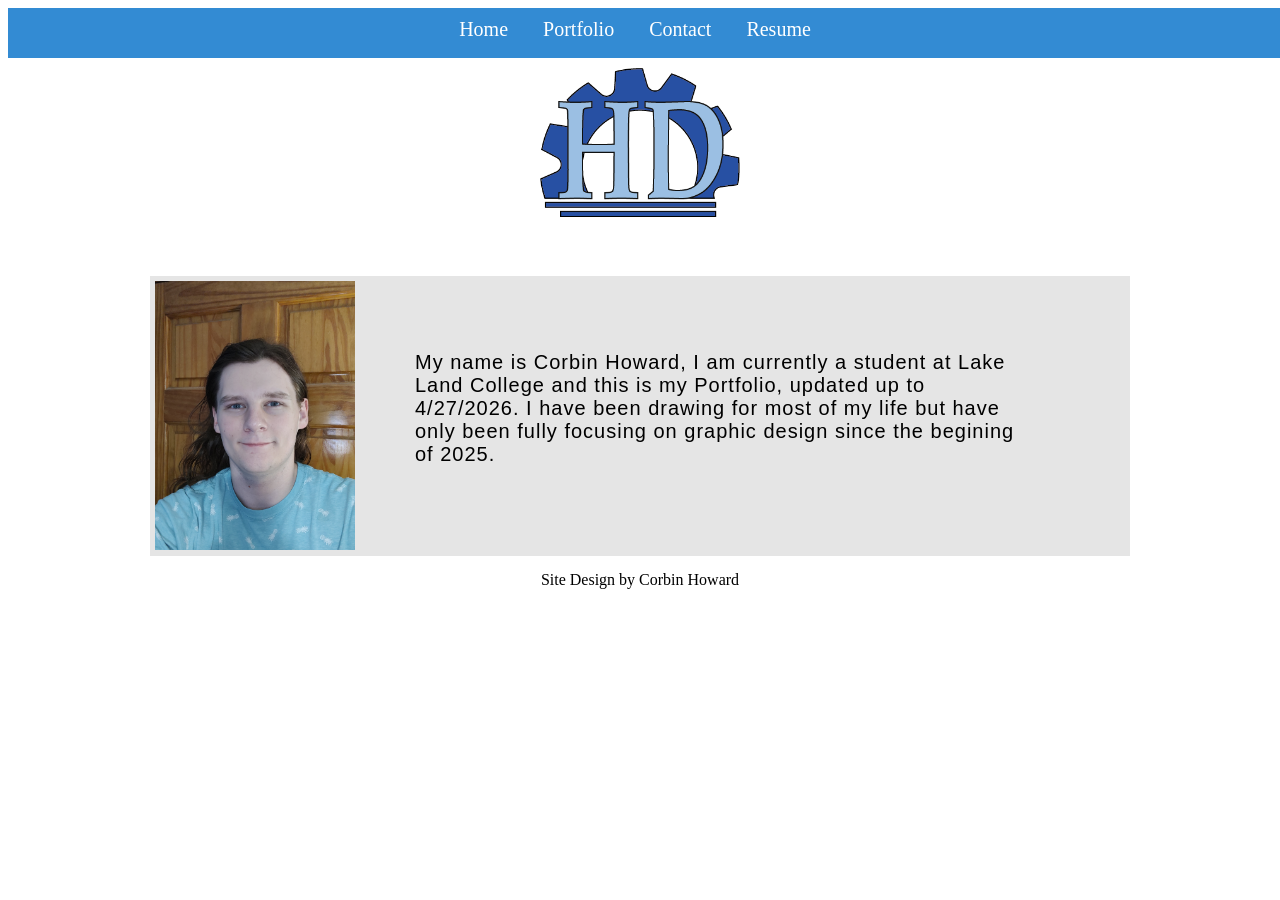
<file: index.html>
<!doctype html>
<html>
<head>
<meta charset="utf-8">
<title>Howard Portfolio Site</title>
<link href="style.css" rel="stylesheet" type="text/css">
</head>

<body>
<nav>
	<li><a href="index.html">Home</a></li>
	<li><a href="portfolio.html">Portfolio</a></li>
	<li><a href="contact.html">Contact</a></li>
	<li><a href="resume.html">Resume</a></li>
</nav>
<header>
	<img src="Images/HDlogoV3.png" width="200" height="179" alt=""/> 
</header>
<section class="home-card"><img src="Images/IMG_20260316_232147445~2.jpg" width="200" height="269" alt=""/>
<p>My name is Corbin Howard, I am currently a student at Lake Land College and this is my Portfolio, updated up to 4/27/2026. I have been drawing for most of my life but have only been fully focusing on graphic design since the begining of 2025.</p> 
</section>
<footer>
	Site Design by Corbin Howard
</footer>
</body>
</html>
</file>
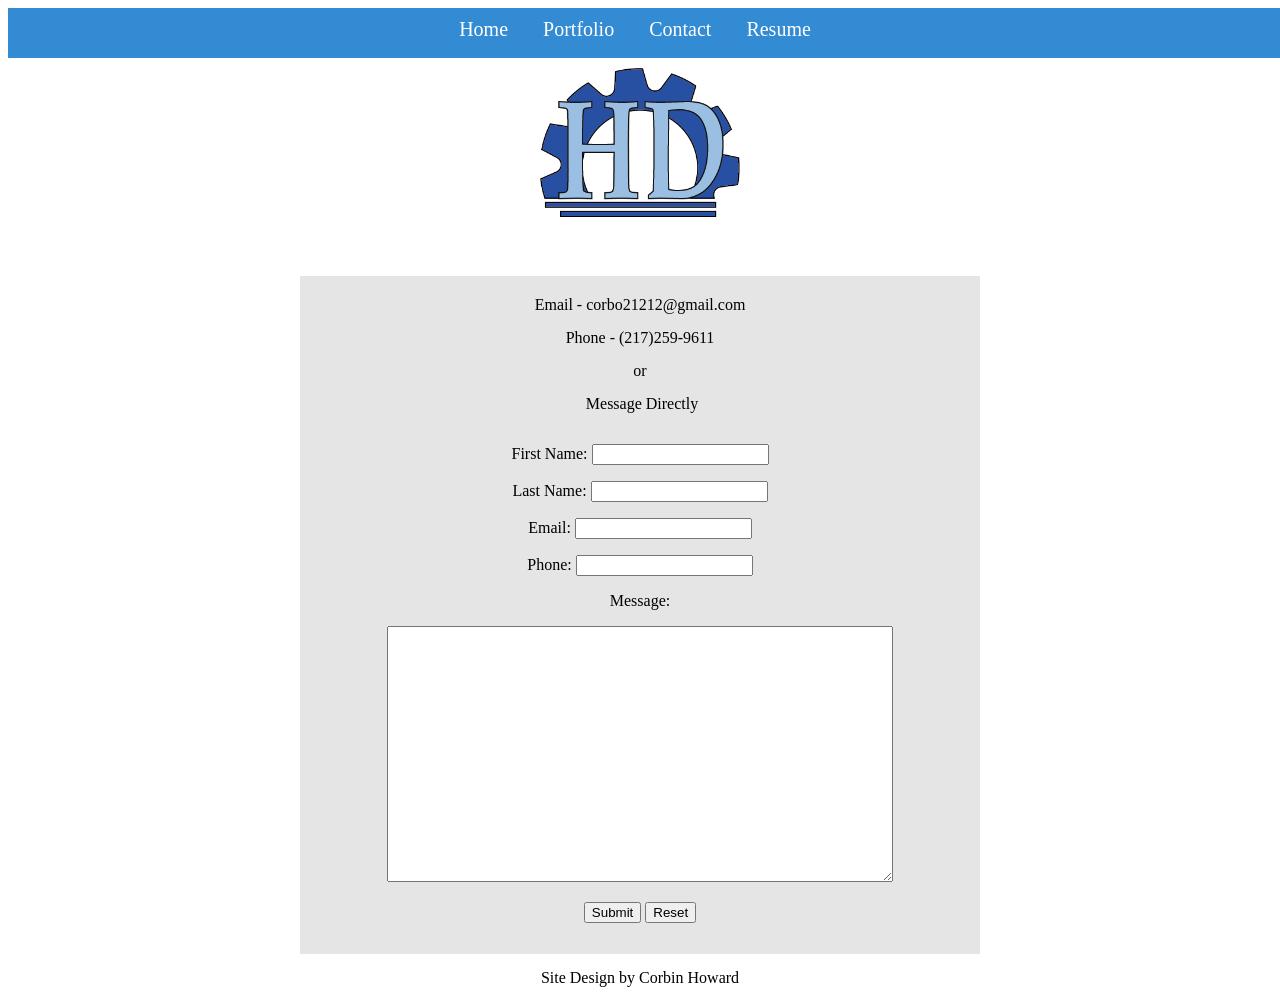
<file: contact.html>
<!doctype html>
<html>
<head>
<meta charset="utf-8">
<title>HD | Contact</title>
<link href="style.css" rel="stylesheet" type="text/css">
</head>

<body>
<nav>
	<li><a href="index.html">Home</a></li>
	<li><a href="portfolio.html">Portfolio</a></li>
	<li><a href="contact.html">Contact</a></li>
	<li><a href="resume.html">Resume</a></li>
</nav>
<header>
	<img src="Images/HDlogoV3.png" width="200" height="179" alt=""/>
</header>
<section>
	<ul class="contact-card">
	  <li>Email - corbo21212@gmail.com</li>
	  <li>Phone - (217)259-9611</li>
	  <li>or</li>
	  <li>&nbsp;Message Directly</li>
<li>
      <form>
	    <p>
		  <label for="firstname">First Name:</label>
		  <input name="firstname" type="text" required="required" id="firstname">
	    </p>
	    <p>
          <label for="lastname">Last Name:</label>
          <input name="lastname" type="text" required="required" id="lastname">
        </p>
	    <p>
          <label for="email">Email:</label>
          <input name="email" type="email" required="required" id="email">
        </p>
		<p>
		  <label for="phone">Phone:</label>
		  <input name="phone" type="phone" required="required" id="phone">
		</p>
		<p>
	    <p><label for="message">Message:</label></p>
        <textarea name="message" type="message" required="required" id="message"></textarea>
		</p>
	    <p>
	    <input type="submit"> <input type="reset">
	    </p>
	    </form>
	  </li>
  </ul>
</section>
<footer class="footer-box">
	Site Design by Corbin Howard
</footer>
</body>
</html>
</file>
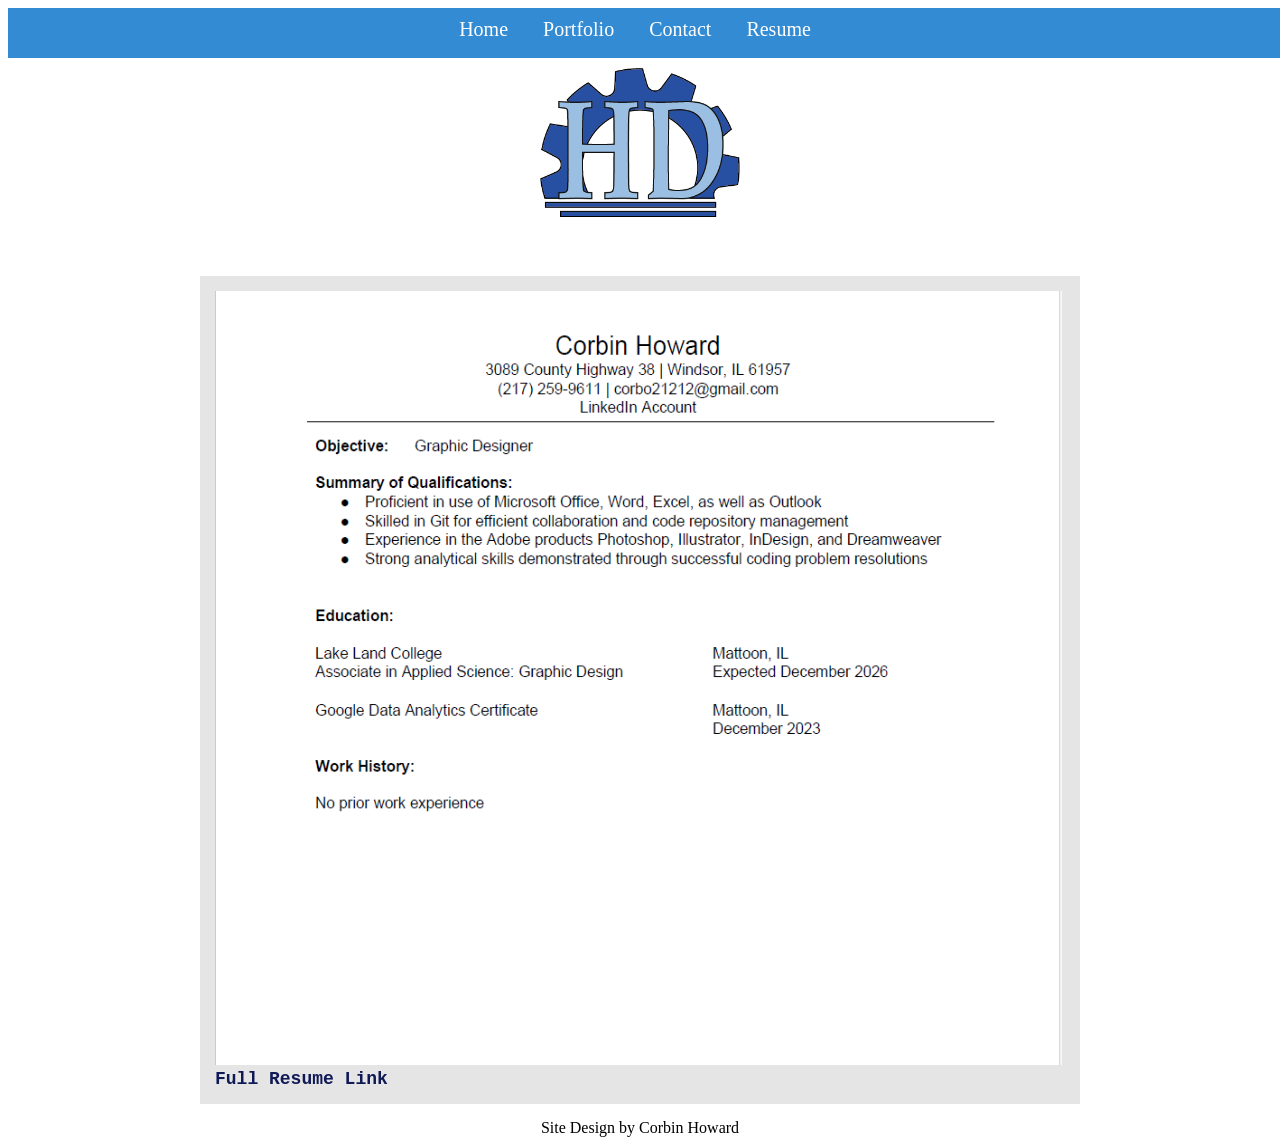
<file: resume.html>
<!doctype html>
<html>
<head>
<meta charset="utf-8">
<title>HD | Resume</title>
<link href="style.css" rel="stylesheet" type="text/css">
</head>

<body>
<nav>
	<li><a href="index.html">Home</a></li>
	<li><a href="portfolio.html">Portfolio</a></li>
	<li><a href="contact.html">Contact</a></li>
	<li><a href="resume.html">Resume</a></li>
</nav>
<header>
	<img src="Images/HDlogoV3.png" width="200" height="179" alt=""/> 
</header>
<section class="resume-card">
<img src="Images/Capture.PNG" width="847" height="774" alt=""/> 
<a href="QuickResume.pdf" class="port-link">Full Resume Link</a>
</section>
<footer>
	Site Design by Corbin Howard
</footer>
</body>
</html>
</file>
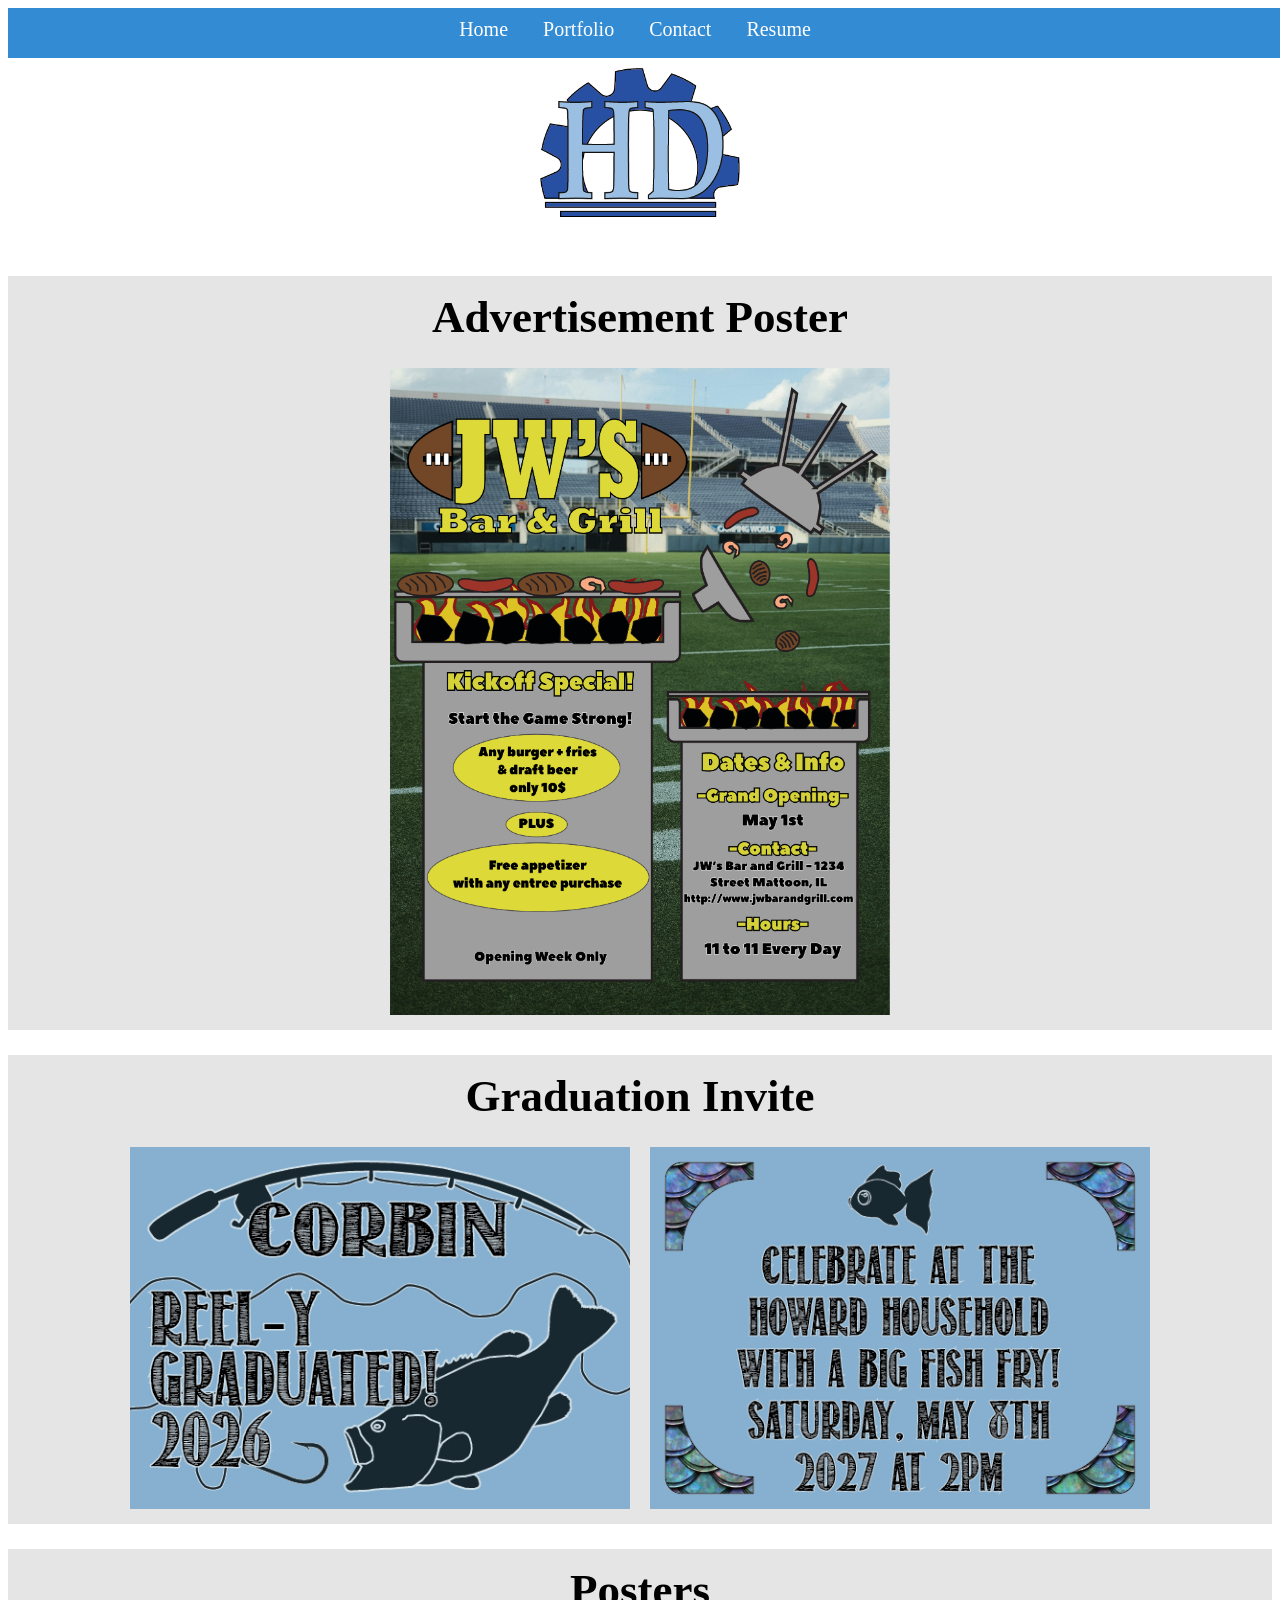
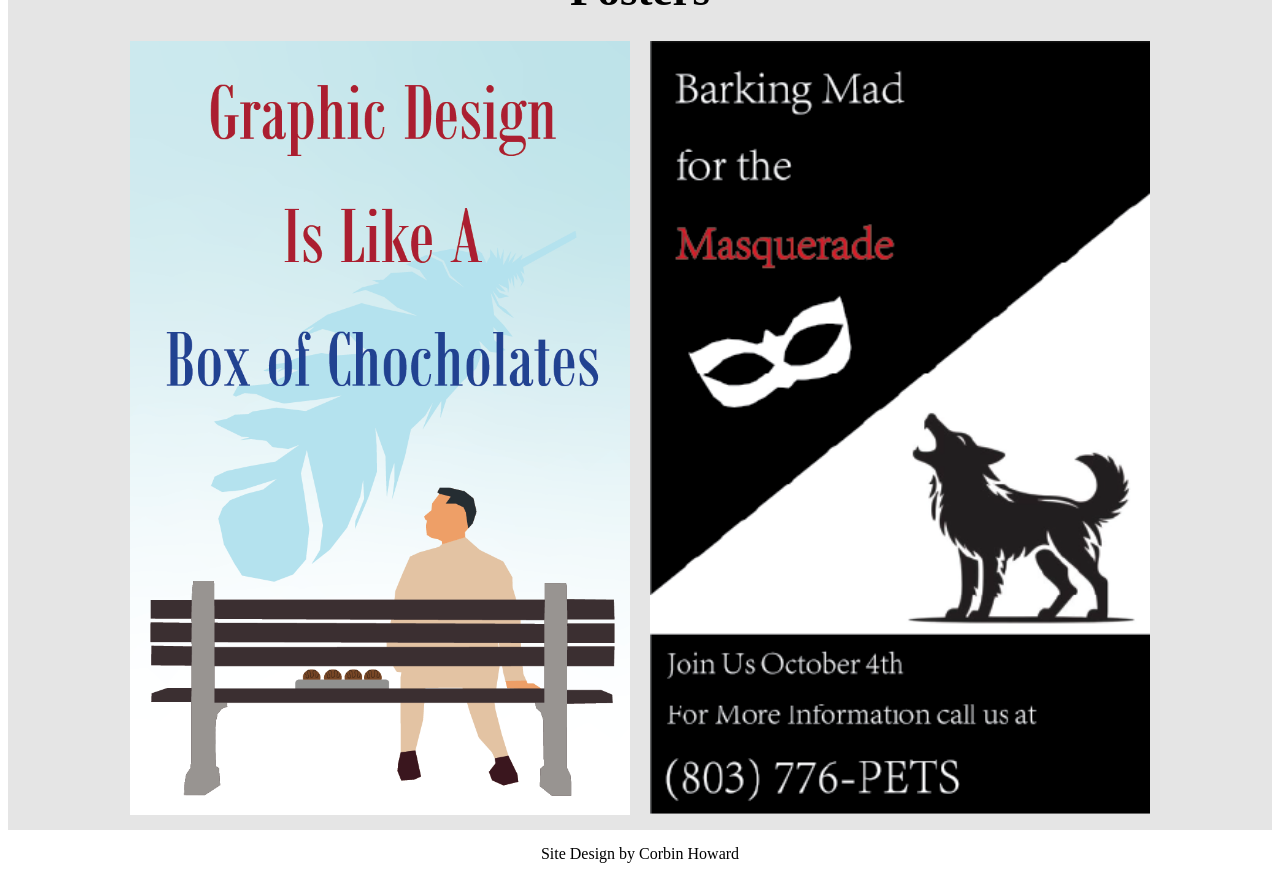
<file: Illustrator/illustrator.html>
<!doctype html>
<html>
<head>
<meta charset="utf-8">
<title>HD | Illustrator Portfolio</title>
<link href="../style.css" rel="stylesheet" type="text/css">
</head>

<body>
<nav>
	<li><a href="../index.html" title="Home">Home</a></li>
	<li><a href="../portfolio.html" title="Portfolio">Portfolio</a></li>
	<li><a href="../contact.html" title="Contact">Contact</a></li>
	<li><a href="../resume.html">Resume</a></li>
</nav>
<header>
	<img src="../Images/HDlogoV3.png" width="200" height="179" alt=""/>
</header>
<section class="portfolio-card">
	<h1>Advertisement Poster</h1>
<div class="image-container">
    <img src="../Images/Kickoff Special!.png" class="inside-port" alt=""/>
</div>
</section>
<section class="portfolio-card">
	<h1>Graduation Invite</h1>
<div class="image-container">
    <img src="../Images/GradInvite-01.jpg" class="inside-port" alt=""/>
	<img src="../Images/GradInvite-02.jpg" class="inside-port" alt=""/>
</div>
</section>
<section class="portfolio-card">
	<h1>Posters</h1>
<div class="image-container">
    <img src="../Images/GraphicPosterDone.png" class="inside-port" alt=""/>
	<img src="../Images/BarkPoster.png" class="inside-port" alt=""/>
</div>
</section>
<footer>
	Site Design by Corbin Howard
</footer>
</body>
</html>
</file>
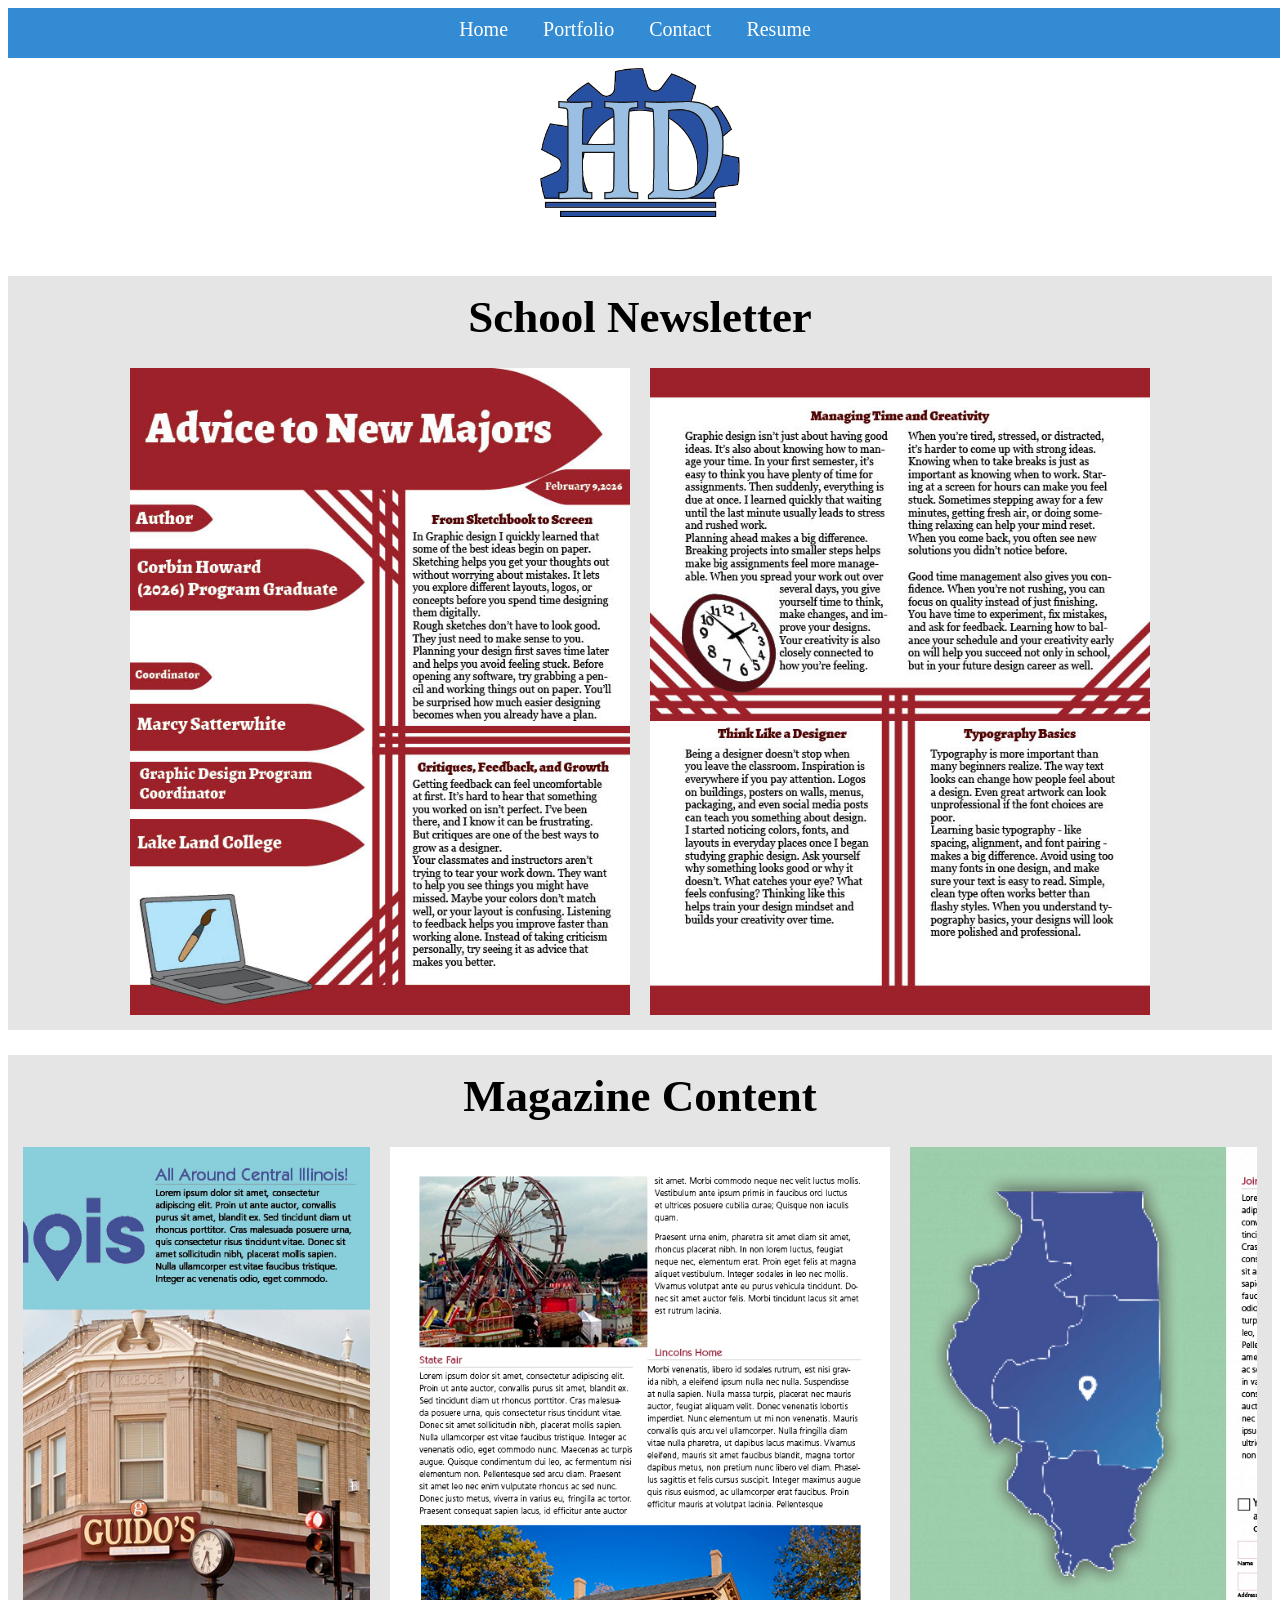
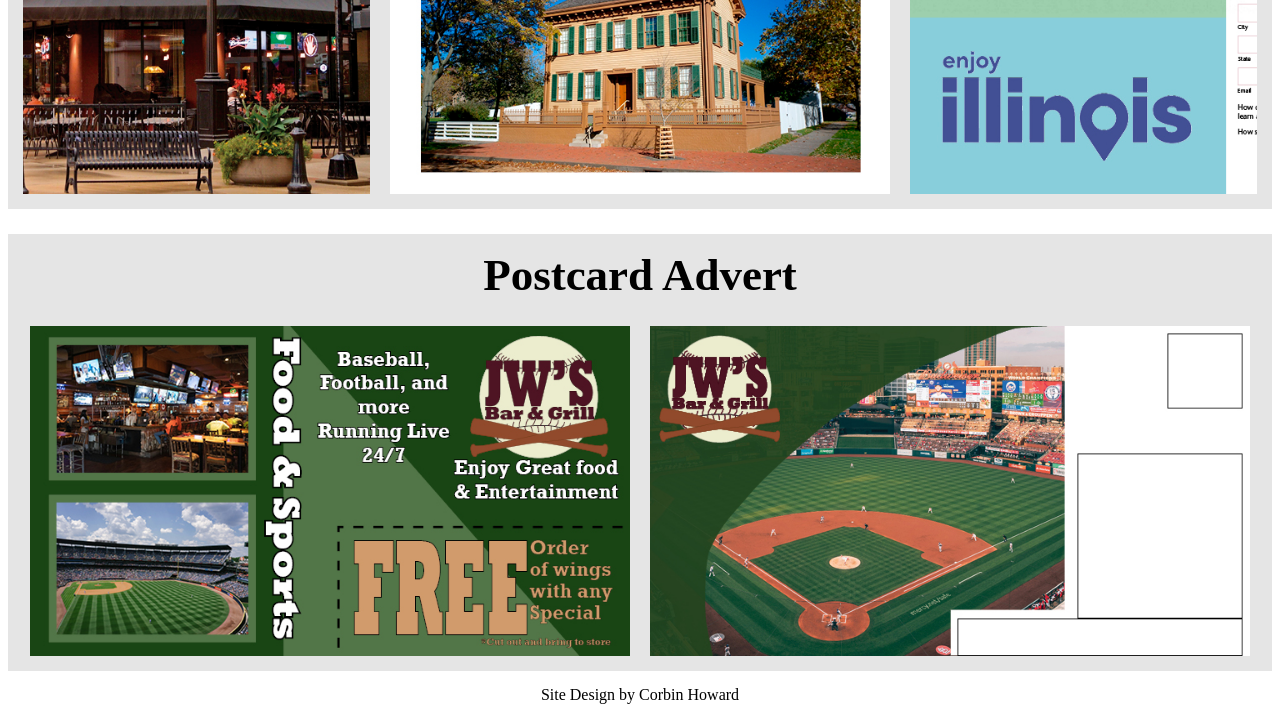
<file: InDesign/indesign.html>
<!doctype html>
<html>
<head>
<meta charset="utf-8">
<title>HD | InDesign Portfolio</title>
<link href="../style.css" rel="stylesheet" type="text/css">
</head>

<body>
<nav>
	<li><a href="../index.html" title="Home">Home</a></li>
	<li><a href="../portfolio.html" title="Portfolio">Portfolio</a></li>
	<li><a href="../contact.html" title="Contact">Contact</a></li>
	<li><a href="../resume.html">Resume</a></li>
</nav>
<header>
	<img src="../Images/HDlogoV3.png" width="200" height="179" alt=""/>
</header>
<section class="portfolio-card">
	<h1>School Newsletter</h1>
<div class="image-container">
    <img src="../Images/GraphicDesignNewsletter.jpg" class="inside-port" alt=""/>
	<img src="../Images/GraphicDesignNewsletter2.jpg" class="inside-port" alt=""/>
</div>
</section>
<section class="portfolio-card">
	<h1>Magazine Content</h1>
<div class="image-container">
    <img src="../Images/Howard_Unit6Portfolio.jpg" class="inside-port" alt=""/>
	<img src="../Images/Howard_Unit6Portfolio2.jpg" class="inside-port" alt=""/>
	<img src="../Images/Howard_Unit6Portfolio4.jpg" class="inside-port" alt=""/>
</div>
</section>
<section class="portfolio-card">
	<h1>Postcard Advert</h1>
<div class="image-container">
    <img src="../Images/JWPostcard.jpg" class="big-port" alt=""/>
	<img src="../Images/JWPostcard2.jpg" class="big-port" alt=""/>
</div>
</section>
<footer>
	Site Design by Corbin Howard
</footer>
</body>
</html>
</file>
<file: style.css>
@charset "utf-8";
nav {
    text-align: center;
    background-color: #338BD3;
    height: 25px;
    width: 100%;
    margin-top: 0px;
    margin-right: auto;
    margin-left: auto;
    margin-bottom: 0px;
    padding: 10px 10px 15px 0px;
    font-weight: normal;
    font-size: 20px;
}
nav li {
	display: inline;
}
nav a {
    margin: 25px 0px 0px 5px;
    padding: 10px 20px 30px 5px;
    color: #FFFFFF;
    text-decoration: none;
}
nav a:hover {
    color: rgba(16,63,144,1.00);
}
header {
	text-align: center;
    width: 100%;
    height: 100%;
}
img {
	padding-top: 10px;
}
footer {
	text-align: center;
	padding-top: 15px;
}
.portfolio-card {
	width: auto;
    margin: 25px auto 0px auto;
	padding: 5px 15px 15px 15px;
    min-height: 250px;
    background-color: rgba(0,0,0,0.10);
}
.portfolio-card h1 {
    text-align: center;
    font-weight: 900;
    font-size: 45px;
    margin-top: 10px;
    margin-bottom: 15px;
}
.portfolio-card li {
	text-align: center;
	list-style-type: none;
}
.portfolio-card p {
    font-size: 24px;
	text-align: center;
	margin-left: 80px;
	margin-right: 80px;
}
.contact-card {
    width: 650px;
    margin: 25px auto 0px auto;
    padding: 5px 15px 15px 15px;
    min-height: 0;
    background-color: rgba(0,0,0,0.10);
}
.contact-card h2 {
    text-align: center;
    font-weight: normal;
}
.contact-card li {
	text-align: center;
	padding-top: 15px;
	list-style-type: none;
}
#message {
	width: 500px;
	height: 250px;
}
.port-link {
    text-decoration: none;
    color: #0F1955;
    font-family: Consolas, "Andale Mono", "Lucida Console", "Lucida Sans Typewriter", Monaco, "Courier New", monospace;
    font-style: normal;
    font-variant: normal;
    font-weight: bold;
    font-size: large;
	margin-bottom: 15px;
}
.port-link:hover {
	color: rgba(95,147,209,1.00);
}
.resume-card {
	width: 850px;
    margin: 25px auto 0px auto;
	padding: 5px 15px 15px 15px;
    min-height: 250px;
    background-color: rgba(0,0,0,0.10);
}
.resume-card a {
	text-align: center;
}
.image-container {
	width: 100%;
	height: 100%;
	display: flex;
	justify-content: center;
	gap: 20px;
	overflow: hidden;
}
.my-images {
    width: 300px;
    height: auto;
	object-fit: cover;
}
.symbol {
	height: 15px;
	width: 15px;
}
.home-card {
    width: 950px;
    height: 260px;
    margin: 25px auto 0px auto;
    padding: 5px 15px 15px 15px;
    min-height: 0;
    background-color: rgba(0,0,0,0.10);
    font-family: "Gill Sans", "Gill Sans MT", "Myriad Pro", "DejaVu Sans Condensed", Helvetica, Arial, sans-serif;
    font-size: 20px;
}
.home-card img {
	float: left;
	margin: -10px 10px 10px -10px;
}
.home-card p {
	margin: 70px 100px 0px 250px;
	letter-spacing: 1px;
}
.inside-port {
	width: 500px;
    height: auto;
	object-fit: cover;
}
.auto-port {
	width: auto;
    height: auto;
	object-fit: cover;
}
.big-port {
	width: 600px;
    height: auto;
	object-fit: cover;
}
</file>
